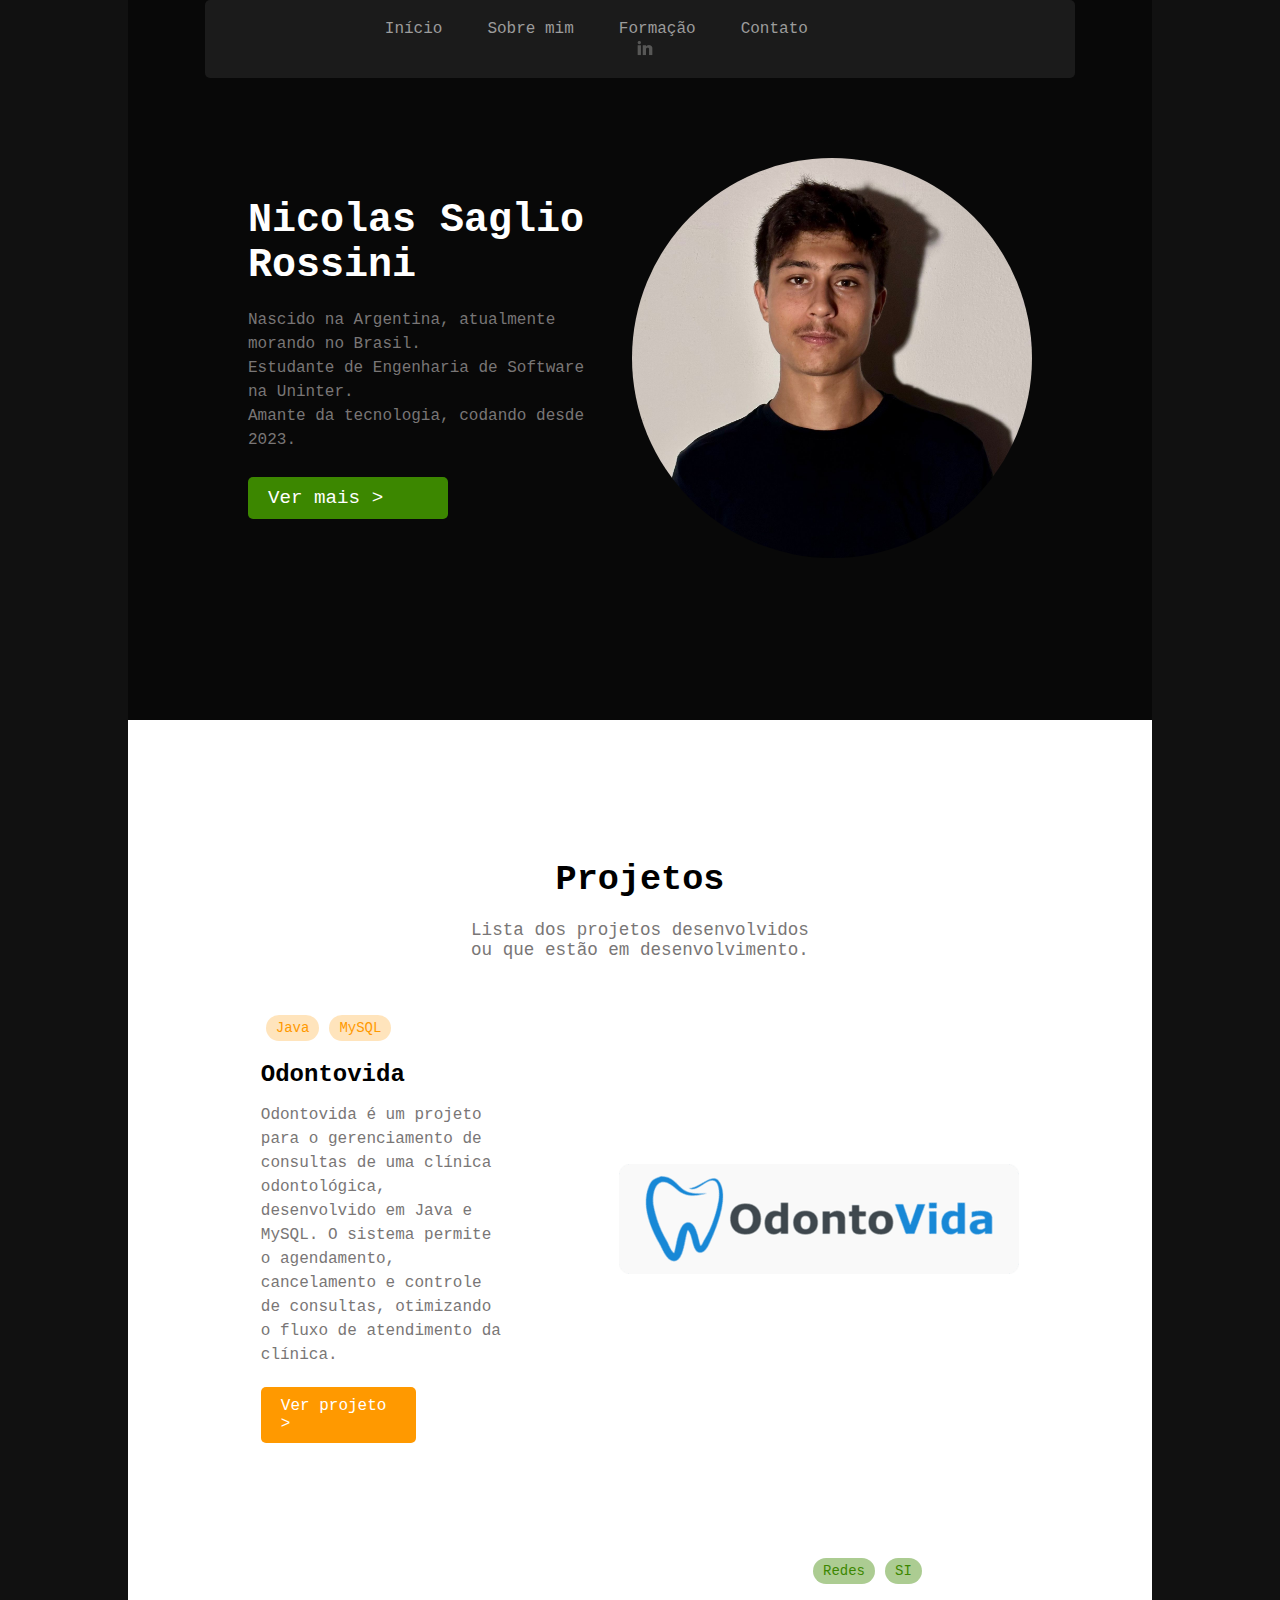
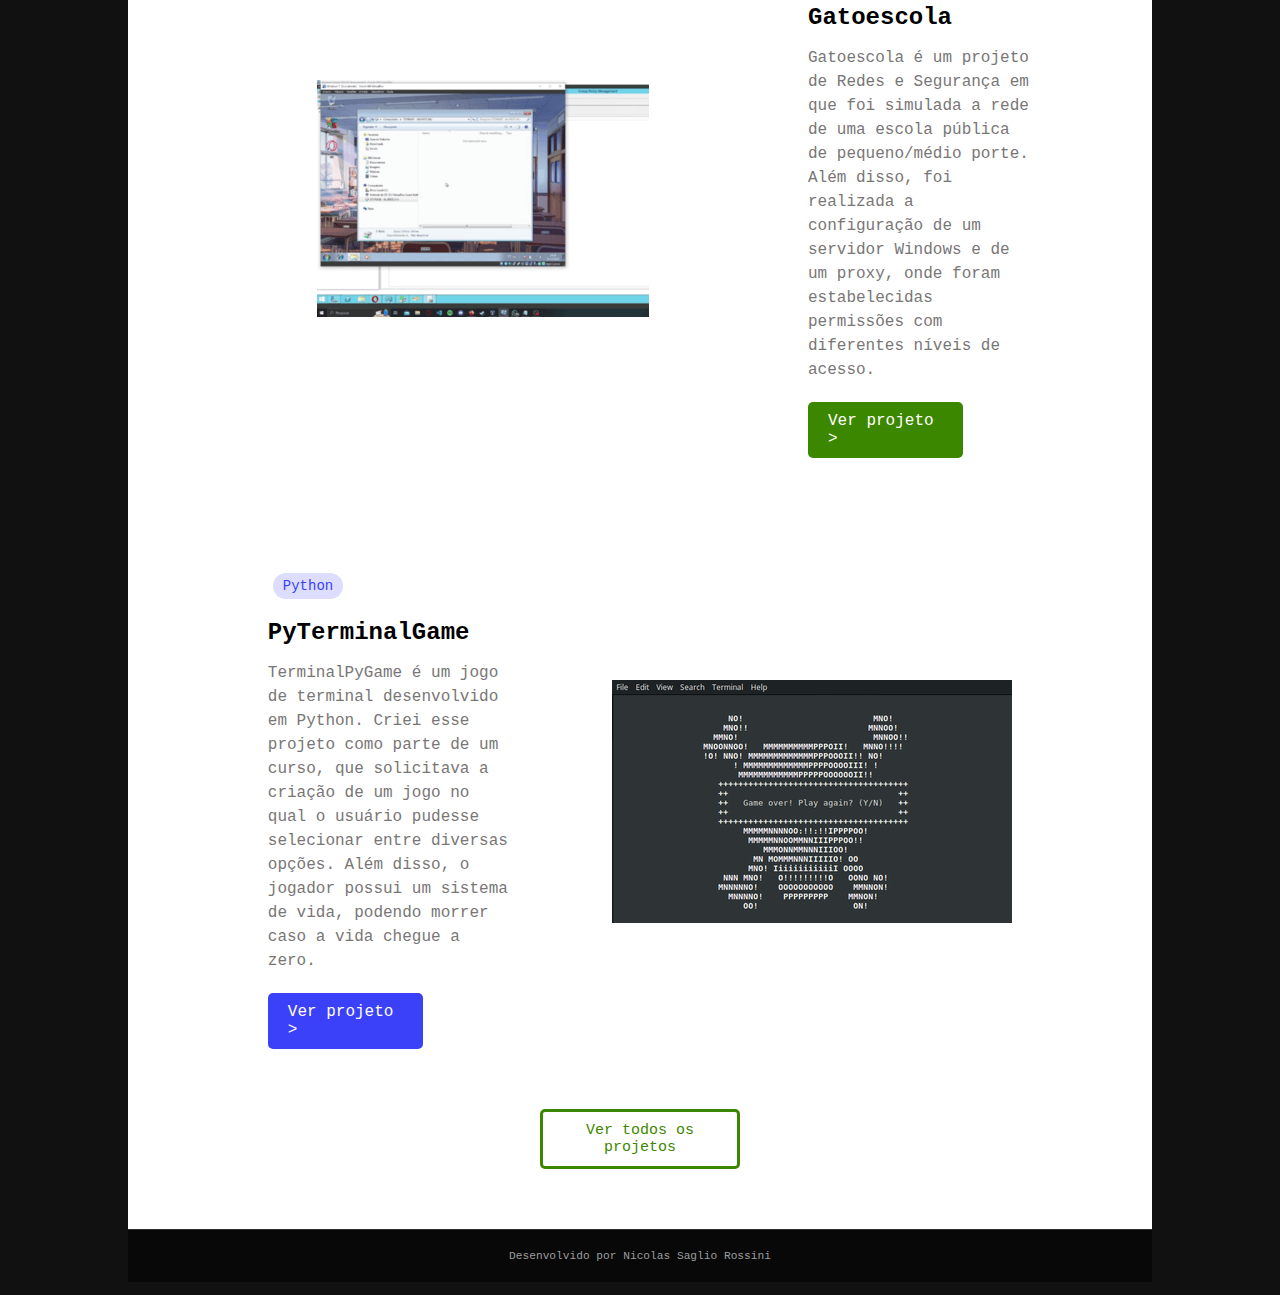
<file: index.html>
<!DOCTYPE html>
<html lang="pt-BR">
<head>
    <meta charset="UTF-8">
    <meta name="viewport" content="width=device-width, initial-scale=1.0">
    <link rel="stylesheet" href="style.css">
    <title>Nicolas Saglio Rossini</title>
</head>
<body>
    <section id="intro" class="intro">
        <header>
            <nav>
                <ul>
                    <li><a href="index.html">Início</a></li>
                    <li><a href="sobremim.html">Sobre mim</a></li>
                    <li><a href="formacao.html">Formação</a></li>
                    <li><a href="contato.html">Contato</a></li>
                    <li><a href="https://www.linkedin.com/in/nicolas-saglio-rossini/" target="_blank"><img src="imagens/linkedin.png" alt="LinkedIn" class="linkedin"></a></li>
                </ul>
            </nav>
        </header>
        <div class="profile-pic">
            <img src="imagens/profile.jpg" alt="Nicolas Saglio Rossini">
        </div>
        <div class="info">
            <h1>Nicolas Saglio Rossini</h1>
            <p>Nascido na Argentina, atualmente morando no Brasil.<br>
                Estudante de Engenharia de Software na Uninter.<br>
                Amante da tecnologia, codando desde 2023.</p>
            <a href="sobremim.html" class="button">Ver mais &gt;</a>
        </div>
    </section>    
        
            
        <div class="separator">
            <h2 >Projetos</h2>
            <p>Lista dos projetos desenvolvidos<br> ou que estão em desenvolvimento.</p>
    
            <div class="project-container">
                <div class="project-card project-card1">
                    <div class="project-tags">
                        <span class="project-tag orange-tag">Java</span>
                        <span class="project-tag orange-tag">MySQL</span>
                    </div>
                        <h3>Odontovida</h3>
                        <p>Odontovida é um projeto para o gerenciamento de consultas de uma clínica odontológica, desenvolvido em Java e MySQL. O sistema permite o agendamento, cancelamento e controle de consultas, otimizando o fluxo de atendimento da clínica.</p>
                        <a href="https://github.com/nilotachi/OdontoVida" target="_blank" class="project-button orange-button">Ver projeto &gt;</a>
                </div>
                    <div class="project-img img-odonto">
                        <img src="imagens/odontovida.png" alt="Odontovida">
                    </div>
            </div>
        
        
            <div class="project-container2">
                <div class="project-img img-gatoescola">
                    <img src="imagens/gatoescola.png" alt="Gatoescola">
                </div>
                <div class="project-card project-card2">
                    <div class="project-tags">
                        <span class="project-tag green-tag">Redes</span>
                        <span class="project-tag green-tag">SI</span>
                    </div>
                        <h3>Gatoescola</h3>
                        <p>Gatoescola é um projeto de Redes e Segurança em que foi simulada a rede de uma escola pública de pequeno/médio porte. Além disso, foi realizada a configuração de um servidor Windows e de um proxy, onde foram estabelecidas permissões com diferentes níveis de acesso.</p>
                        <a href="https://github.com/nilotachi/GatoEscola" target="_blank" class="project-button green-button">Ver projeto &gt;</a>
                </div>
            </div>
            <div class="project-container2">
                <div class="project-card">
                    <div class="project-tags">
                        <span class="project-tag blue-tag">Python</span>
                    </div>
                        <h3>PyTerminalGame</h3>
                        <p>TerminalPyGame é um jogo de terminal desenvolvido em Python. Criei esse projeto como parte de um curso, que solicitava a criação de um jogo no qual o usuário pudesse selecionar entre diversas opções. Além disso, o jogador possui um sistema de vida, podendo morrer caso a vida chegue a zero.</p>
                        <a href="https://github.com/nilotachi/TerminalPyGame" target="_blank" class="project-button blue-button">Ver projeto &gt;</a>
                </div>
                <div class="project-img img-py">
                        <img src="imagens/terminal.png" alt="PyTerminalGame">
                </div>
            </div>
            <div>
                <a href="https://github.com/nilotachi?tab=repositories" target="_blank" class="vertodos-button">Ver todos os projetos</a>
            </div>
        </div>

        <footer class="footer">
            <p>Desenvolvido por Nicolas Saglio Rossini</p>
        </footer>
    
</body>
</html>
</file>
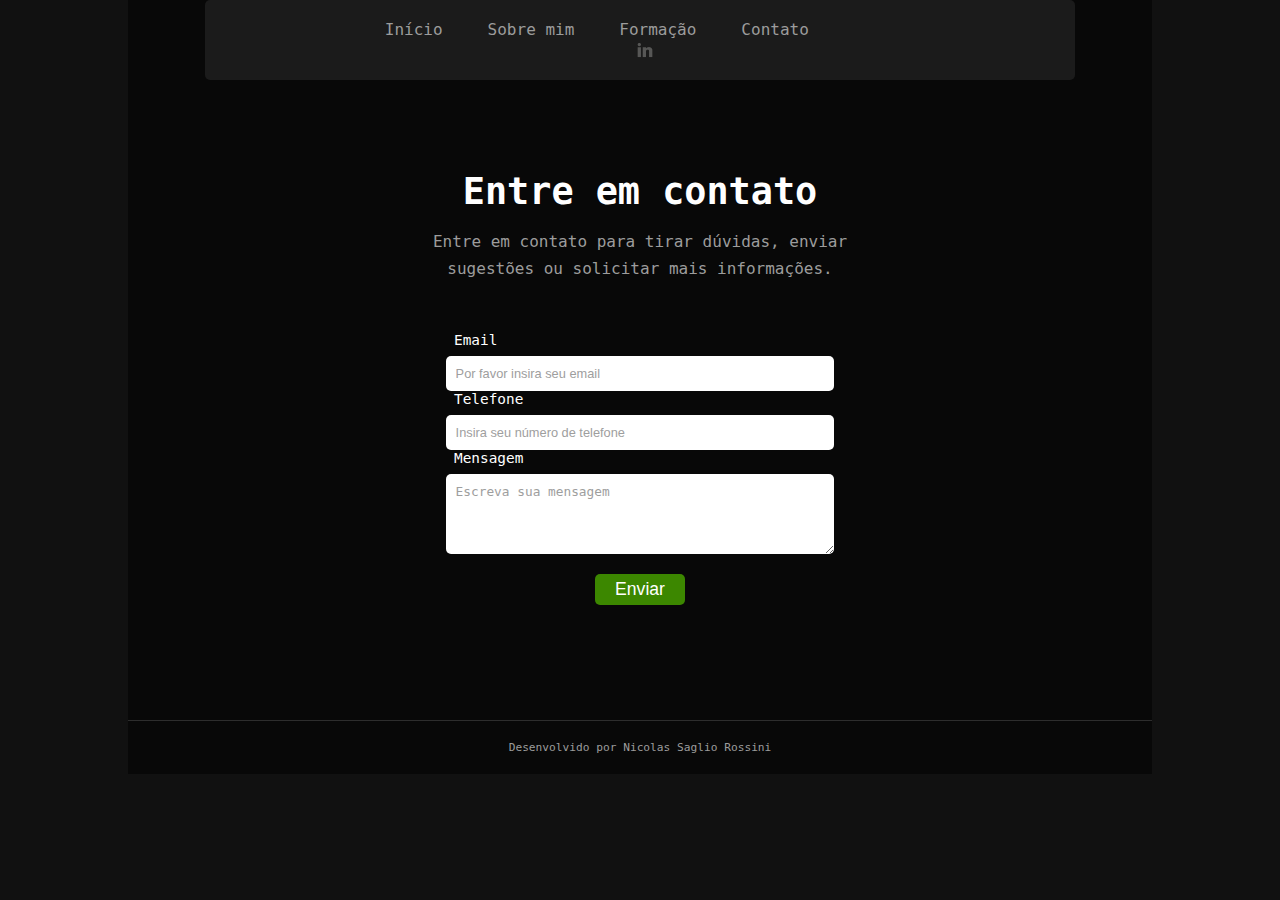
<file: contato.html>
<!DOCTYPE html>
<html lang="pt-BR">
<head>
    <meta charset="UTF-8">
    <meta name="viewport" content="width=device-width, initial-scale=1.0">
    <link rel="stylesheet" href="style.css">
    <title>Nicolas Saglio Rossini</title>
</head>
<body>
    <section id="intro" class="intro">
        <header>
            <nav>
                <ul>
                    <li><a href="index.html">Início</a></li>
                    <li><a href="sobremim.html">Sobre mim</a></li>
                    <li><a href="formacao.html">Formação</a></li>
                    <li><a href="contato.html">Contato</a></li>
                    <li><a href="https://www.linkedin.com/in/nicolas-saglio-rossini/" target="_blank"><img src="imagens/linkedin.png" alt="LinkedIn"></a></li>
                </ul>
            </nav>
        </header>
        <div class="container">
            <h1>Entre em contato</h1>
            <p>Entre em contato para tirar dúvidas, enviar sugestões ou solicitar mais informações.</p>
            <form>
                <label for="email">Email</label>
                <input type="email" id="email" name="email" placeholder="Por favor insira seu email" required>
    
                <label for="telefone">Telefone</label>
                <input type="tel" id="telefone" name="telefone" placeholder="Insira seu número de telefone" required>
    
                <label for="mensagem">Mensagem</label>
                <textarea id="mensagem" name="mensagem" placeholder="Escreva sua mensagem" rows="4" required></textarea>
    
                <button class="submit" type="submit">Enviar</button>
            </form>
        </div>
    </section>    
        <footer class="footer">
            <p>Desenvolvido por Nicolas Saglio Rossini</p>
        </footer>
</body>
</html>
</file>
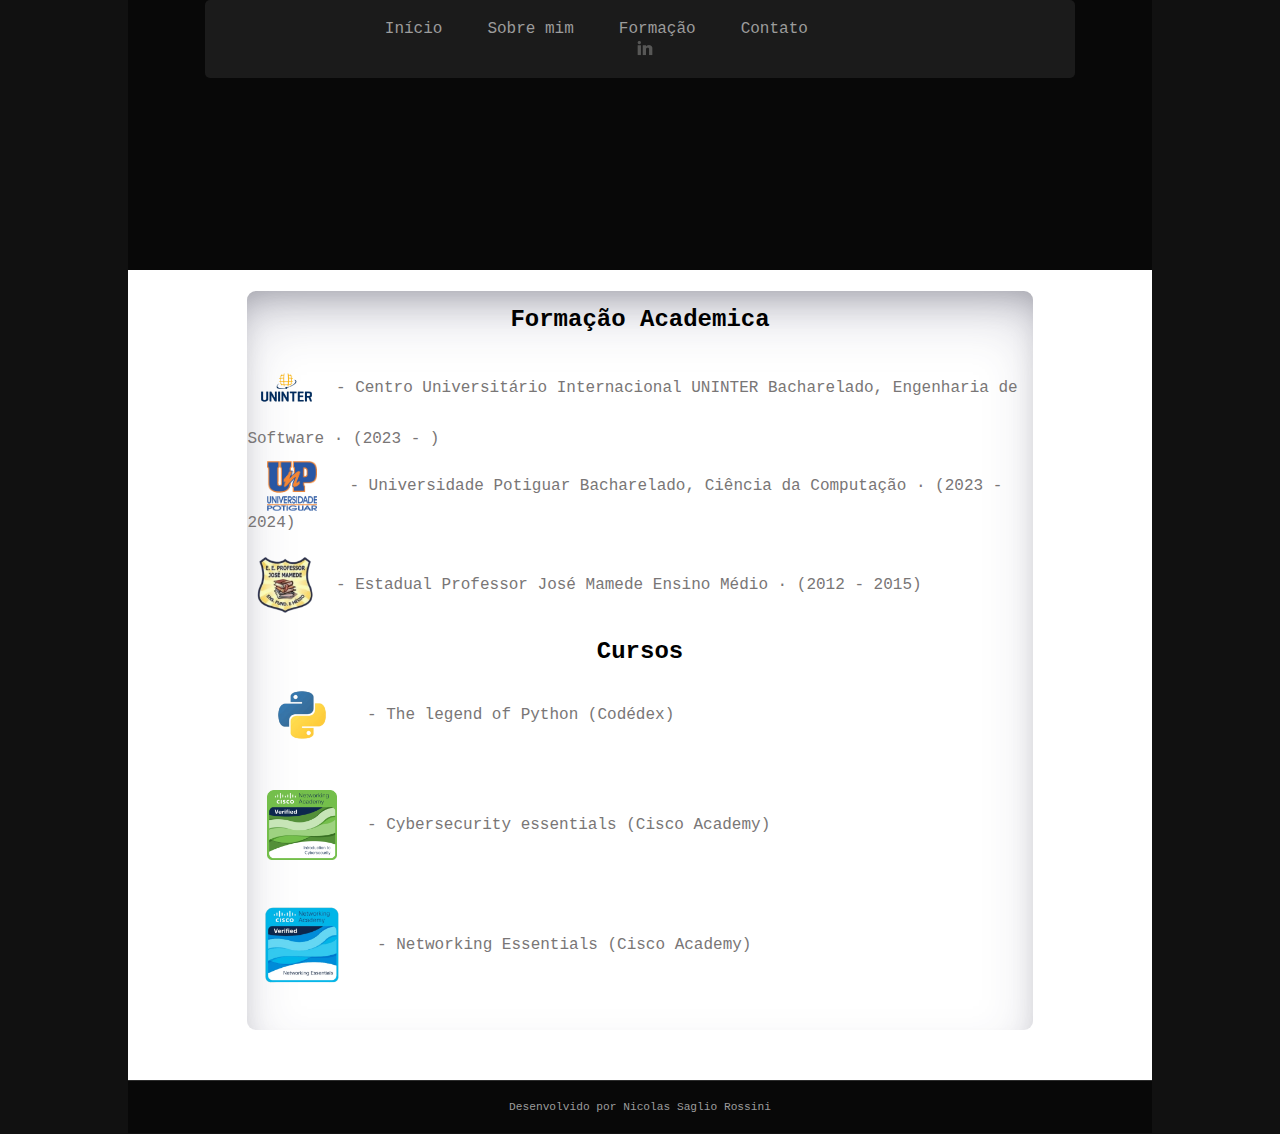
<file: formacao.html>
<!DOCTYPE html
<html lang="pt-BR">
<head>
    <meta charset="UTF-8">
    <meta name="viewport" content="width=device-width, initial-scale=1.0">
    <link rel="stylesheet" href="style.css">
    <title>Nicolas Saglio Rossini</title>
    
</head>
<body>
    <section id="intro" class="sobremim-intro">
        <header>
            <nav>
                <ul>
                    <li><a href="index.html">Início</a></li>
                    <li><a href="sobremim.html">Sobre mim</a></li>
                    <li><a href="formacao.html">Formação</a></li>
                    <li><a href="contato.html">Contato</a></li>
                    <li><a href="https://www.linkedin.com/in/nicolas-saglio-rossini/" target="_blank"><img src="imagens/linkedin.png" alt="LinkedIn"></a></li>
                </ul>
            </nav>
        </header>
    </section> 
        <div class="separator">
            <div class="formacao-card">
                <h3>Formação Academica</h3>

                <div class="formacao-item">
                    <p><img src="imagens/uninter.png" alt="ícone uninter" class="icon">- Centro Universitário Internacional UNINTER
                        Bacharelado, Engenharia de Software · (2023 - )</p>
                </div>

                <div class="formacao-item">
                    <p><img src="imagens/unp.png" alt="ícone unp" class="icon icon-unp">- Universidade Potiguar
                        Bacharelado, Ciência da Computação · (2023 - 2024)</p>
                </div>
                <div class="formacao-item"> 
                    <p><img src="imagens/mamede.png" alt="ícone escola" class="icon">- Estadual Professor José Mamede
                        Ensino Médio · (2012 - 2015)</p> 
                </div>
                <h3>Cursos</h3>

                <div class="formacao-item item-python">
                    <p>
                        <img src="imagens/python.png" alt="ícone python3" class="icon icon-python" data-large="imagens/python-certificate.jpg">
                        - The legend of Python (Codédex)
                    </p>
                </div>

                <div class="formacao-item">
                    <p>
                        <img src="imagens/cybersecurity.png" alt="ícone cisco" class="icon icon-cisco " data-large="imagens/cybersecurity-certificate.png">
                        - Cybersecurity essentials (Cisco Academy)
                    </p>
                </div>

                <div class="formacao-item">
                    <p>
                        <img src="imagens/networking.png" alt="ícone networking" class="icon icon-networking" data-large="imagens/networking-certificate.png">
                        - Networking Essentials (Cisco Academy)
                    </p>
                </div>

                <div id="imageModal" class="modal">
                    <span class="close">&times;</span>
                    <img class="modal-content" id="modalImage">
                    <div id="caption"></div>
                </div>

            </div>
        </div>
    
    <footer class="footer">
        <p>Desenvolvido por Nicolas Saglio Rossini</p>
    </footer>

    <script src="script.js"></script>
</body>
</html>
</file>
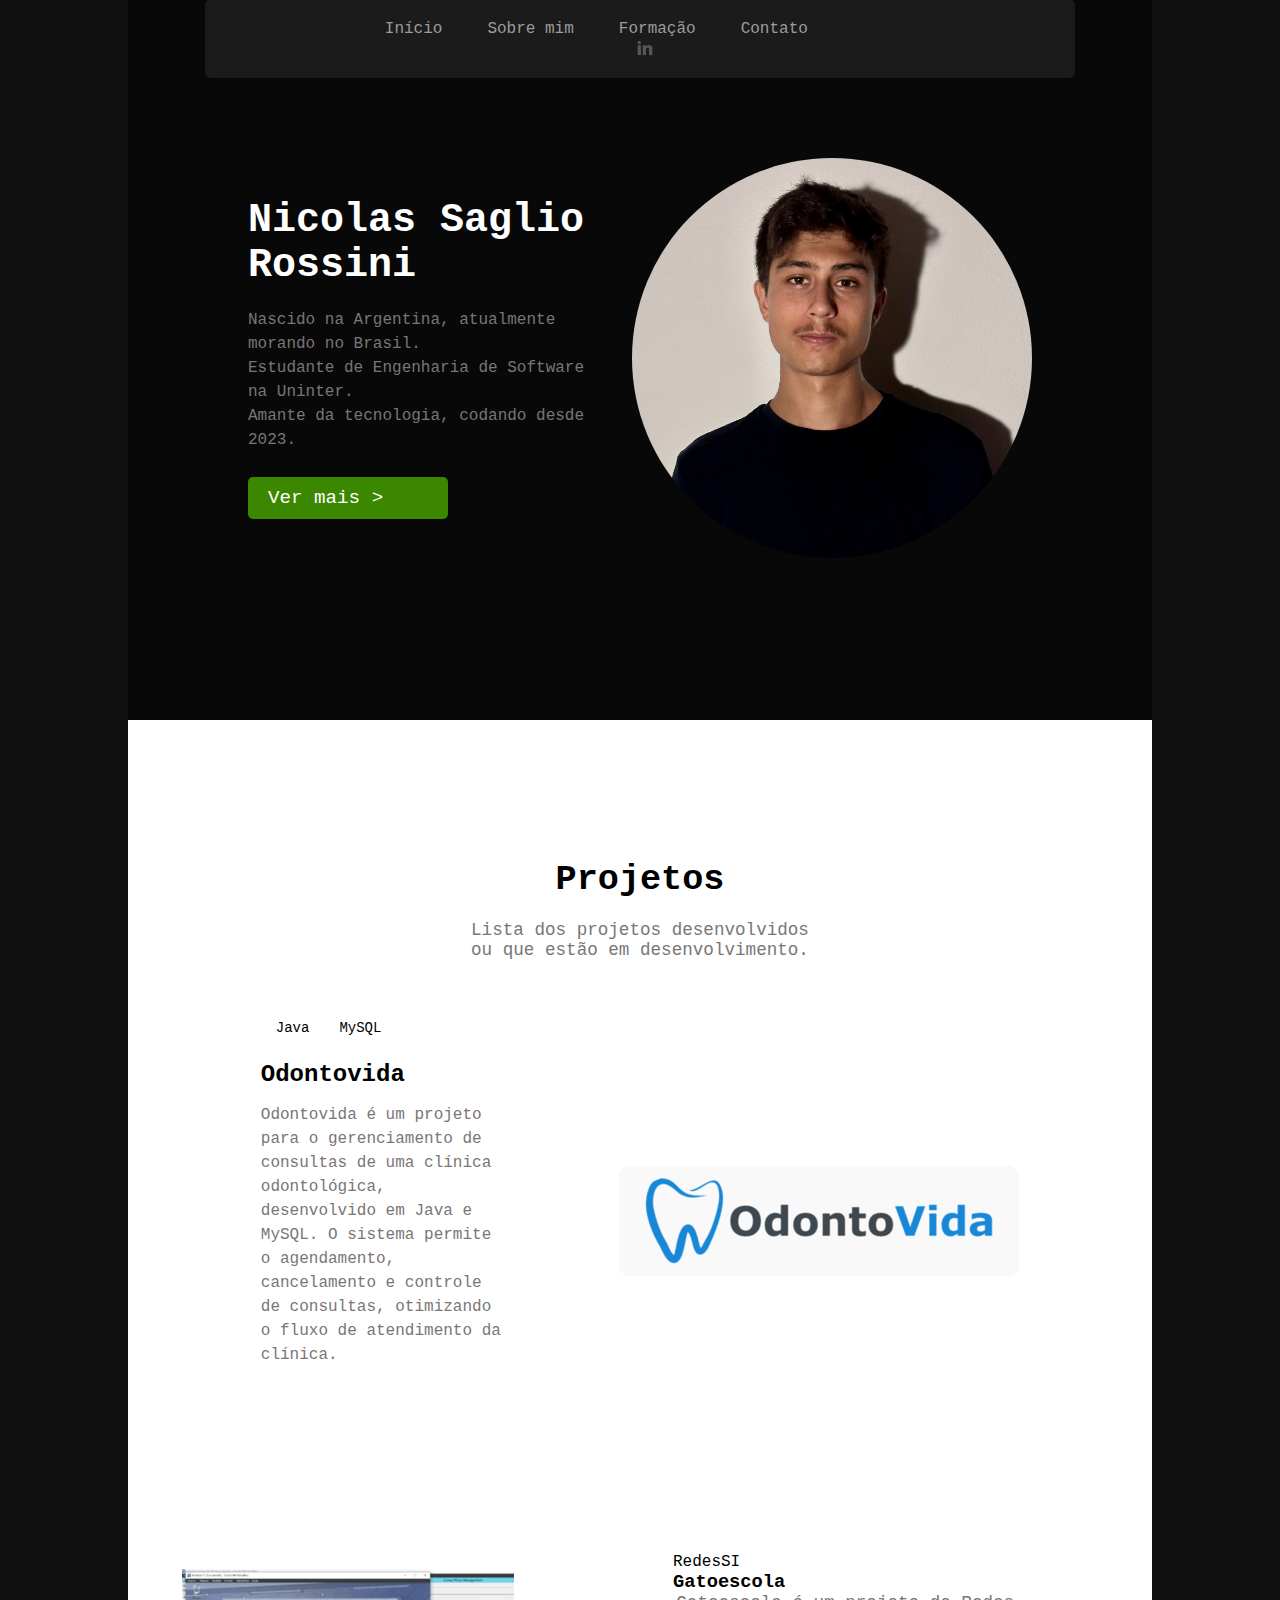
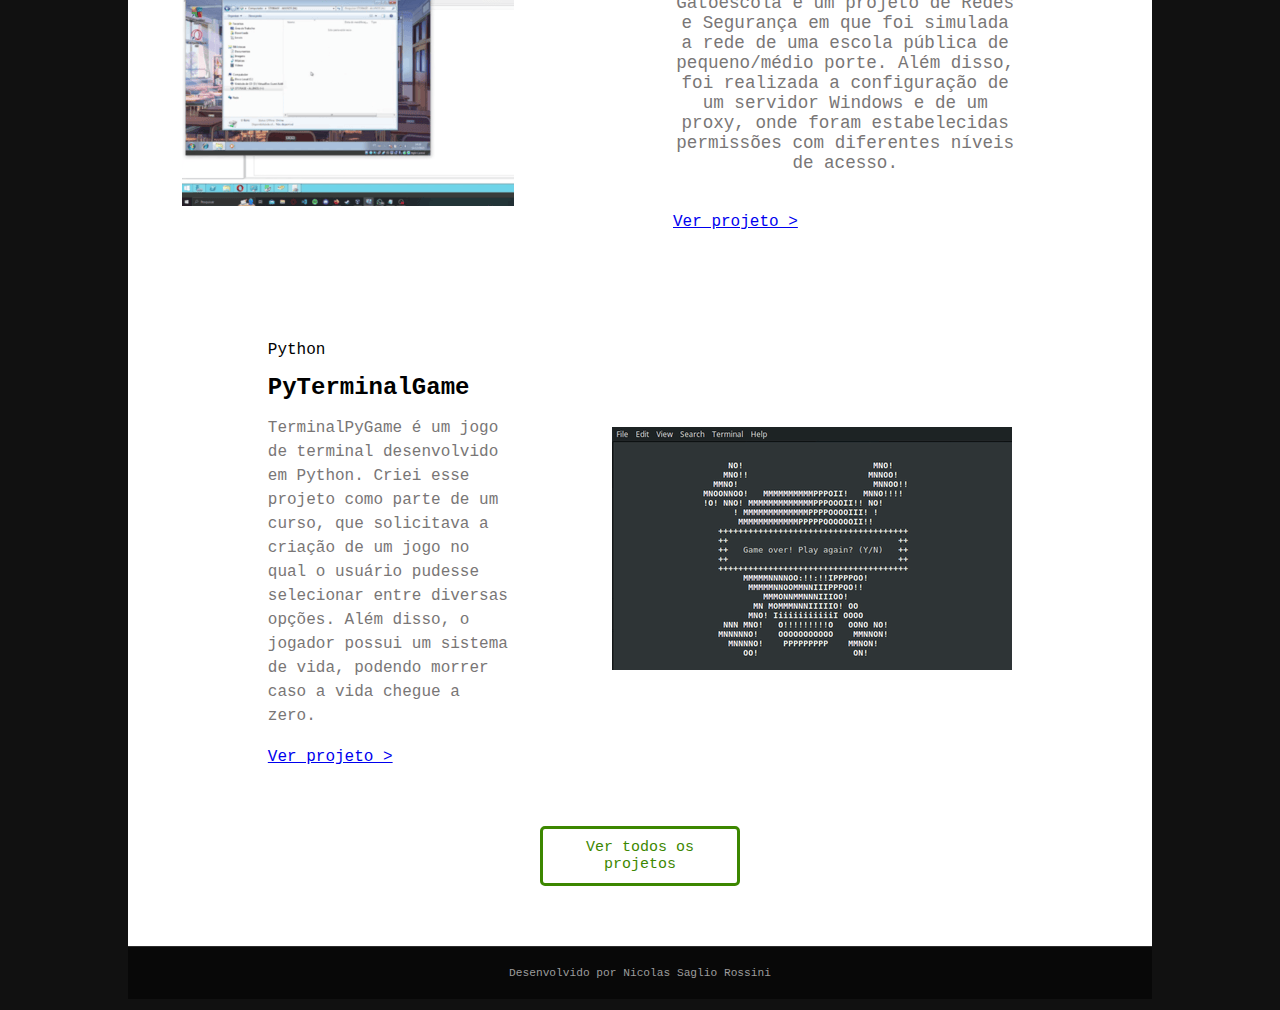
<file: home.html>
<!DOCTYPE html
<html lang="pt-BR">
<head>
    <meta charset="UTF-8">
    <meta name="viewport" content="width=device-width, initial-scale=1.0">
    <link rel="stylesheet" href="style.css">
    <title>Nicolas Saglio Rossini</title>
</head>
<body>
    <section id="intro" class="intro">
        <header>
            <nav>
                <ul>
                    <li><a href="home.html">Início</a></li>
                    <li><a href="sobremim.html">Sobre mim</a></li>
                    <li><a href="formacao.html">Formação</a></li>
                    <li><a href="contato.html">Contato</a></li>
                    <li><a href="https://www.linkedin.com/in/nicolas-saglio-rossini/" target="_blank"><img src="imagens/linkedin.png" alt="LinkedIn"></a></li>
                </ul>
            </nav>
        </header>
        <div class="profile-pic">
            <img src="imagens/profile.jpg" alt="Nicolas Saglio Rossini">
        </div>
        <div class="info">
            <h1>Nicolas Saglio Rossini</h1>
            <p>Nascido na Argentina, atualmente morando no Brasil.<br>
                Estudante de Engenharia de Software na Uninter.<br>
                Amante da tecnologia, codando desde 2023.</p>
            <a href="sobremim.html" class="button">Ver mais &gt;</a>
        </div>
    </section>    
        
            
        <div class="separator">
            <h2 >Projetos</h2>
            <p>Lista dos projetos desenvolvidos<br> ou que estão em desenvolvimento.</p>
    
            <div class="project-container">
                <div class="project-card">
                    <div class="project-tags">
                        <span class="project-tag">Java</span>
                        <span class="project-tag">MySQL</span>
                    </div>
                        <h3>Odontovida</h3>
                        <p>Odontovida é um projeto para o gerenciamento de consultas de uma clínica odontológica, desenvolvido em Java e MySQL. O sistema permite o agendamento, cancelamento e controle de consultas, otimizando o fluxo de atendimento da clínica.</p>
                        <a href="https://github.com/nilotachi/OdontoVida" target="_blank" class="project-button">Ver projeto &gt;</a>
                </div>
                    <div class="project-img">
                        <img src="imagens/odontovida.png" alt="Odontovida">
                    </div>
            </div>
        
        
            <div class="project-container2">
                <div class="project-img2">
                    <img src="imagens/gatoescola.png" alt="Gatoescola">
                </div>
                <div class="project-card2">
                    <div class="project-tags">
                        <span class="project-tag2">Redes</span>
                        <span class="project-tag2">SI</span>
                    </div>
                        <h3>Gatoescola</h3>
                        <p>Gatoescola é um projeto de Redes e Segurança em que foi simulada a rede de uma escola pública de pequeno/médio porte. Além disso, foi realizada a configuração de um servidor Windows e de um proxy, onde foram estabelecidas permissões com diferentes níveis de acesso.</p>
                        <a href="https://github.com/nilotachi/GatoEscola" target="_blank" class="project-button2">Ver projeto &gt;</a>
                </div>
            </div>
            <div class="project-container2">
                <div class="project-card">
                    <div class="project-tags">
                        <span class="project-tag3">Python</span>
                    </div>
                        <h3>PyTerminalGame</h3>
                        <p>TerminalPyGame é um jogo de terminal desenvolvido em Python. Criei esse projeto como parte de um curso, que solicitava a criação de um jogo no qual o usuário pudesse selecionar entre diversas opções. Além disso, o jogador possui um sistema de vida, podendo morrer caso a vida chegue a zero.</p>
                        <a href="https://github.com/nilotachi/TerminalPyGame" target="_blank" class="project-button3">Ver projeto &gt;</a>
                </div>
                <div class="project-img">
                        <img src="imagens/terminal.png" alt="PyTerminalGame">
                </div>
            </div>
            <div>
                <a href="https://github.com/nilotachi?tab=repositories" target="_blank" class="vertodos-button">Ver todos os projetos</a>
            </div>
        </div>

        <footer class="footer">
            <p>Desenvolvido por Nicolas Saglio Rossini</p>
        </footer>
    
</body>
</html>
</file>
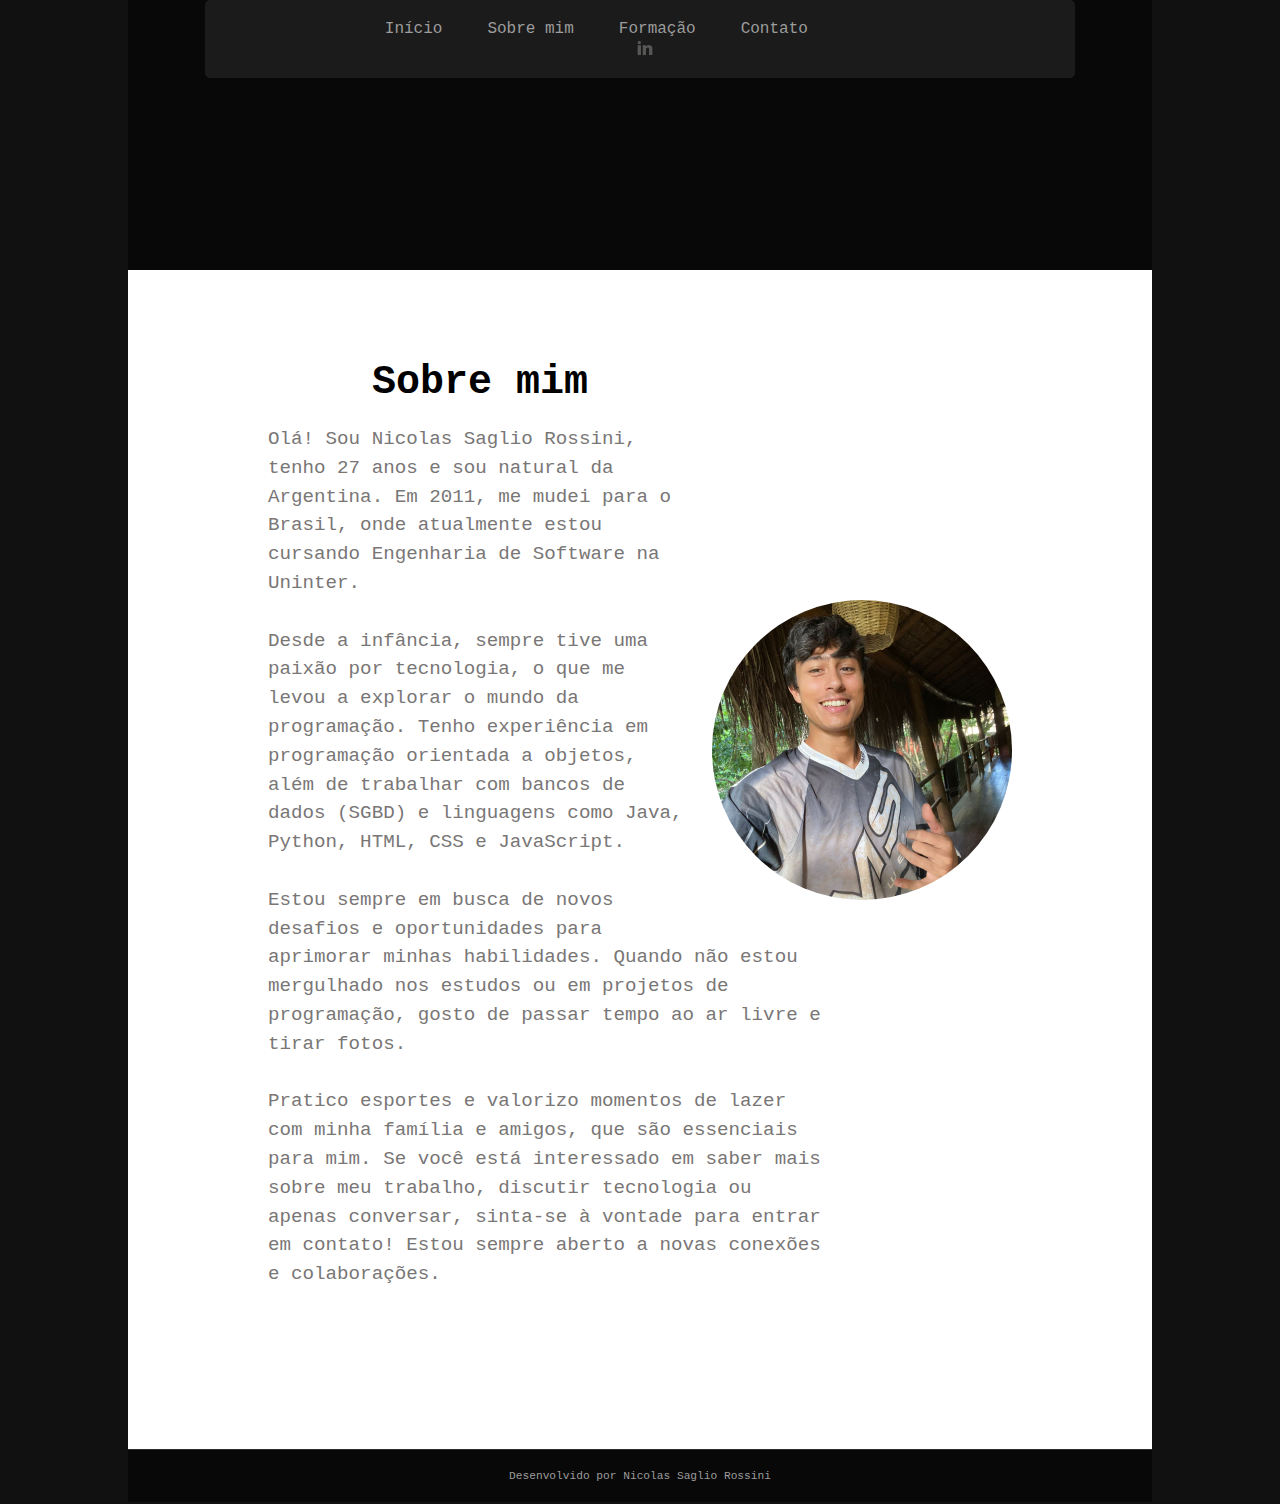
<file: sobremim.html>
<!DOCTYPE html>
<html lang="pt-BR">
<head>
    <meta charset="UTF-8">
    <meta name="viewport" content="width=device-width, initial-scale=1.0">
    <link rel="stylesheet" href="style.css">
    <title>Nicolas Saglio Rossini</title>
</head>
<body>
    <section id="intro" class="sobremim-intro">
        <header>
            <nav>
                <ul>
                    <li><a href="index.html">Início</a></li>
                    <li><a href="sobremim.html">Sobre mim</a></li>
                    <li><a href="formacao.html">Formação</a></li>
                    <li><a href="contato.html">Contato</a></li>
                    <li><a href="https://www.linkedin.com/in/nicolas-saglio-rossini/" target="_blank"><img src="imagens/linkedin.png" alt="LinkedIn"></a></li>
                </ul>
            </nav>
        </header>
    </section> 

        <div class="separator">
            <div class="sobremim-pic">
                <img src="imagens/nicofeliz.jpg" alt="Nicolas Saglio Rossini">
            </div>
            <div class="sobremim-info">
                <h1>Sobre mim</h1>
                <p>Olá! Sou Nicolas Saglio Rossini, tenho 27 anos e sou natural da Argentina. Em 2011, me mudei para o Brasil, onde atualmente estou cursando Engenharia de Software na Uninter.<br><br> Desde a infância, sempre tive uma paixão por tecnologia, o que me levou a explorar o mundo da programação.
                    Tenho experiência em programação orientada a objetos, além de trabalhar com bancos de dados (SGBD) e linguagens como Java, Python, HTML, CSS e JavaScript.<br><br>  Estou sempre em busca de novos desafios e oportunidades para aprimorar minhas habilidades.
                    Quando não estou mergulhado nos estudos ou em projetos de programação, gosto de passar tempo ao ar livre e tirar fotos.<br><br>  Pratico esportes e valorizo momentos de lazer com minha família e amigos, que são essenciais para mim.
                    Se você está interessado em saber mais sobre meu trabalho, discutir tecnologia ou apenas conversar, sinta-se à vontade para entrar em contato! Estou sempre aberto a novas conexões e colaborações.</p>
            </div>
        </div>

        <footer class="footer">
            <p>Desenvolvido por Nicolas Saglio Rossini</p>
        </footer>
</body>
</html>
</file>
<file: style.css>
* {
    margin: 0;
    padding: 0;
    box-sizing: border-box;
}

body {
    font-family: 'IBM Plex Mono', monospace;
    background-color: #111;
    color: white;
    min-height: 100vh;
    display: flex;
    flex-direction: column;
}

/* Barra de navegação  e itens da mesma */
header {
    background-color: #1b1b1b;
    padding: 20px 0;
    text-align: center;
    width: 85%;
    margin: 0 auto;
    border-radius: 5px;
}

nav ul {
    list-style-type: none;
    margin: auto;
    padding: 0;
    display: flex; 
    justify-content: left; 
    flex-wrap: wrap; 
    margin-left: 150px;
}

nav ul li {
    display: inline;
    margin: 0 15px;
    margin-left: 30px;
}

nav ul li a {
    color: #9C9C9C;
    text-decoration: none;
    font-size: 16px;
}

nav ul li a:hover {
    color: #3C8700;
}

nav ul li img {
    display: inline-block; 
    width: 20px;
    height: 20px;
    vertical-align: middle; 
    margin: 0 5px; 
    margin-left: 250px;
    border: 2px solid transparent; 
    transition: border-color 0.3s ease; 
}

/* Parte da introdução, foto, texto e btn */
.intro {
    margin-left: auto;
    margin-right: auto;
    min-height: 80vh;
    max-width: 80%;
    width: 100%;
    flex-direction: column;
    align-items: center;  
    text-align: left; 
    padding: 0px;
    background-color: #080808;
}

.info {
    max-width: 600px;
    text-align: left;
    padding: 20px;
    margin-left: 100px;
    margin-top: 100px;
}

.info h1 {
    font-size: 2.5rem;
    margin-bottom: 20px;
}

.info p {
    font-size: 1rem;
    line-height: 1.5;
    margin-bottom: 20px;
    color: #797676;
}

.button {
    display: block; 
    width: 200px;
    background-color: #3C8700;
    color: white;
    padding: 10px 20px;
    text-decoration: none;
    font-size: 1.2rem;
    border-radius: 5px;
    transition: background-color 0.3s ease;
    margin-top: 25px;
}

.button:hover {
    background-color: #459801;
}

.profile-pic {
    float: right;
    padding: 20px;
    text-align: center;
    margin-right: 100px;
    margin-top: 60px;
}

.profile-pic img {
    border-radius: 50%;
    width: 350px;
    height: 350px;
    object-fit: cover;
    
}

/* Seção de projetos */
.separator {
    background-color: #fff;
    color: #000000;
    padding: 20px;
    margin-top: 0px;
    margin-left: auto;
    margin-right: auto;
    min-height: 90vh;
    max-width: 80%;
    width: 100%;
}

.separator h2 {
    font-size: 2.2rem;
    margin-top: 120px;
    margin-bottom: 20px;
    text-align: center;
}

.separator p {
    font-size: 1.1rem;
    margin-bottom: 40px;
    text-align: center;
    color: #797676;
}

/* Estilo para os projetos */
.project-container {
    display: flex;
    justify-content: space-between;
    align-items: center;
    flex-direction: row;
    box-sizing: border-box;
    overflow: hidden;
    flex-wrap: wrap;
    gap: 14px;
}

.project-card {
    background-color: #fff;
    border-radius: 10px;
    width: 50%;
    margin-left: auto;
}

.project-card h3 {
    color: #000;
    font-size: 1.5rem;
    margin: 15px 0 15px 0;
    text-align: left;
}
.project-card p {
    color: #797676;
    font-size: 1rem;
    line-height: 1.5;
    margin-bottom: 20px;
    text-align: left;
    width: 70%;
}

.project-img {
    max-width: 100%;
    height: auto;
    margin-right: auto;
}

.project-container2 {
    margin-top: 100px;
    display: flex;
    justify-content: space-between;
    align-items: center;
    flex-direction: row;
    box-sizing: border-box;
    overflow: hidden;
}

.project-card2 {
    background-color: #fff;
    border-radius: 10px;
    width: 100%;
    margin-right: auto;
    margin-left: 125px;
}

.project-img.img-gatoescola{
    margin-left: 135px;
}

/* Tags dos projetos */
.project-tags {
    display: flex;
    flex-wrap: wrap;
    margin-top: 10px;
}

.project-tag {
    border-radius: 15px;
    font-size: 14px;
    margin: 5px;
    padding: 5px 10px;
}

.orange-tag {
    background-color: #FFE4BC;
    color: #ff9900;
}

.blue-tag {
    background-color: #DDDEFF;
    color: #3A41F8;
}

.green-tag {
    background-color: #3d87006d;
    color: #3C8700;
}
 
/* Project buttons */
.project-button {
    display: flex;
    width: 155px;
    border: none;
    border-radius: 5px;
    color: #fff;
    cursor: pointer;
    font-size: 16px;
    padding: 10px 20px;
    text-decoration: none;
    transition: background-color 0.3s ease;
}

.orange-button {
    background-color: #ff9900;
}

.orange-button:hover {
    background-color: #f5a42c;
}

.blue-button {
    background-color: #3A41F8;
}

.blue-button:hover {
    background-color: #5A61FF;
}

.green-button {
    background-color: #3C8700;
}

.green-button:hover {
    background-color: #459801;
}

/* Botão para ver todos os projetos */
.vertodos-button {
    display: block; 
    width: 200px;
    background-color: #fff;
    color: #3C8700;
    padding: 10px 20px;
    text-decoration: none;
    text-align: center;
    font-size: 15px;
    border-radius: 5px;
    border: 3px solid #3C8700; ;
    transition: background-color 0.3s ease;
    margin: 0 auto;
    margin-bottom: 40px;
    margin-top: 60px;
}

.vertodos-button:hover {
    background-color: #3C8700;
    color: #fff;
}

/* Rodapé */
.footer {
    background-color: #080808;
    color: #9C9C9C;
    text-align: center;
    padding: 20px 0;
    width: 80%;
    font-size: 0.7rem;
    margin: 0 auto;
    border-top: 1px solid #2d2d2d;
}

/* Estilo para a seção Sobre Mim */
.sobremim-intro {
    margin-left: auto;
    margin-right: auto;
    min-height: 30vh;
    max-width: 80%;
    width: 100%;
    flex-direction: column;
    align-items: center;  
    text-align: left; 
    padding: 0px;
    background-color: #080808;
}

.sobremim-pic {
    float: right;
    padding: 20px;
    text-align: center;
    margin-right: 100px;
    margin-top: 290px;
}

.sobremim-pic img {
    border-radius: 50%;
    width: 300px;
    height: 300px;
    object-fit: cover;
    
}

.sobremim-info {
    max-width: 600px;
    text-align: center;
    padding: 20px;
    margin-left: 100px;
    margin-top: 50px;
    margin-bottom: 100px;
}

.sobremim-info h1 {
    font-size: 2.5rem;
    margin-bottom: 20px;
    text-align: center;
}

.sobremim-info p {
    font-size: 1.2rem;
    line-height: 1.5;
    margin-bottom: 20px;
    text-align: left;
    color: #797676;
}


/* Estilo para a seção Contato */
.container {
   
    color: #fff;
    text-align: center;
    padding: 40px;
    width: 50%;
    margin: 0 auto;
    margin-top: 50px;
    margin-bottom: 50px;
}

.container h1 {
    font-size: 2.3rem;
    margin-bottom: 15px;
}

.container p {
    font-size: 1rem;
    line-height: 1.7em;
    margin-bottom: 50px;
    color: #9C9C9C;
}

form {
    display: flex;
    flex-direction: column;
    align-items: center;
}

label {
    align-self: flex-start;
    margin-left: 67px;
    margin-bottom: 8px;
    font-size: 0.9rem;
}

input, textarea {
    width: 100%;
    max-width: 400px;
    padding: 10px;
    margin-bottom: 15px;
    border: none;
    border-radius: 5px;
    font-size: 0.8rem;
}

input::placeholder, textarea::placeholder {
    color: #9e9e9e;
}

.submit {
    background-color: #3C8700;
    color: white;
    padding: 5px 20px;
    border: none;
    border-radius: 5px;
    font-size: 1.1rem;
    cursor: pointer;
    transition: background-color 0.3s ease;
    margin-top: 20px;
}

.submit:hover {
    background-color: #459801;
}

/* Formação academica */
.formacao-card {
    margin: 0 auto;
    border: 1px solid transparent;
    border-radius: 10px;
    box-shadow: rgba(50, 50, 93, 0.25) 0px 30px 60px -12px inset, rgba(0, 0, 0, 0.3) 0px 18px 36px -18px inset;
    width: 80%;
    height: auto;
    background-color: #fff;
}

.formacao-card h3 {
    color: #000;
    font-size: 1.5rem;
    margin: 15px 0 15px 0;
    text-align: center;
}

.formacao-card p {
    color: #797676;
    font-size: 1rem;
    line-height: 1.5;
    margin-top: 20px;
    text-align: left;
    width: 100%;
    margin: 0;
}

.formacao-item {
    display: flex;
    align-items: flex-start;
    margin-bottom: 10px;
}

.formacao-item img.icon {
    width: 10%;
    height: auto;
    margin-right: 10px;
    vertical-align: middle;
}

.formacao-item img.icon.icon-unp {
    width: auto;
    height:50px;
    margin: 0px 32px 0px 20px;
}

.formacao-item img.icon.icon-python, .formacao-item img.icon.icon-cisco{
    width: auto;
    height: 70px;
    margin: 0px 20px 0px 20px;
    cursor: pointer;
    transition: 0.3s;
}

.formacao-item.item-python {
    margin-bottom: 40px;
}

.formacao-item img.icon.icon-networking {
    width: auto;
    height: 150px;
    margin-right: -10px;
    margin-left: -20px;
    cursor: pointer;
    transition: 0.3s;
    
}

#caption {
    visibility: hidden;
}


/* Estilo do Modal (inicialmente oculto) */
.modal {
    display: none; 
    position: fixed;
    z-index: 1; 
    left: 0;
    top: 0;
    width: 100%;
    height: 100%;
    background-color: rgba(0,0,0,0.8);
}

/* Conteúdo da Imagem dentro do Modal */
.modal-content {
    margin: auto;
    display: block;
    max-width: 80%;
    max-height: 80%;
}

/* Botão de fechar (x) */
.close {
    position: absolute;
    top: 10px;
    right: 25px;
    color: #fff;
    font-size: 35px;
    font-weight: bold;
    cursor: pointer;
}



/* Estilo para telas médias (Tablets e laptops pequenos) */
@media (max-width: 1024px) {
    nav ul {
        flex-direction: column;
        margin-left: 0;
    }

    .intro {
        max-width: 80%;
        margin-top: 50px;
        text-align: center;
    }

    .info {
        margin-left: 0;
        text-align: center;
    }

    .profile-pic {
        margin-right: 0;
        margin-top: 20px;
        text-align: center;
    }

    .project-container {
        flex-direction: column;
        align-items: center;
    }

    .project-card, .project-card.project-card2 {
        width: 100%;
        margin-bottom: 40px;
        margin-left: 0;
        margin-right: auto;
    }
    
    .project-card.project-card2 {
        margin-bottom: 0px;
        margin-top: 70px;
    }

    .project-card p, .project-card h3 {
        word-wrap: break-word;

    }

    .project-img {
        width: 100%;
        height: auto;
        object-fit: contain;
        margin: 0 auto;
    }

    .project-img.img-gatoescola{
        margin-top: -10px;
    }

    .project-container2 {
        flex-direction: column;
        align-items: center;
        padding: 20px;
    }

    .project-tags, .project-card2 h3, .project-card2 p {
        display: block;
        text-align: left;
    }

    .formacao-item {
        flex-direction: column;
        align-items: center;
    }

    .formacao-item img.icon {
        width: 30px;
        height: auto;
    }
}

/* Estilo para telas pequenas (smartphones) */
@media (max-width: 768px) {
    nav ul {
        flex-direction: row;
        flex-wrap: wrap;
        justify-content: left;
    }

    .button{
        margin: 0 auto;
        text-align: left;
    }
    
    .info h1 {
        font-size: 1.8rem;
        text-align: center;
    }

    .info p {
        font-size: 0.9rem;
        text-align: left;
    }

    .profile-pic img {
        width: 90%;
        height: auto;
        margin: 0 auto;
    }

    .separator h2 {
        font-size: 1.8rem;
        text-align: center;
    }

    

    .project-card h3 {
        font-size: 1.3rem;
        text-align: left;
    }

    .project-card p {
        font-size: 0.9rem;
        width: 100%;
        text-align: left;
    };

    .project-img.img-gatoescola {
        width: 100%;
        height: auto;
        max-width: 100%;
        object-fit: contain;
        margin: auto;
    }
    
    .project-button, .orange-button, .blue-button, .green-button {
        width: 100%;
    }

    label {
        margin-left: 20px;
    }
    
    input, textarea {
        max-width: 90%;
        margin: 0 5%; 
    }

    .formacao-item {
        flex-direction: column;
        align-items: center;
        margin: 20px 10px 0 10px;
    }

    .formacao-item img.icon {
        width: 30px;
        height: auto;
    }
}

@media (min-width: 768px) and (max-width: 1024px){
    .profile-pic img {
        object-fit: scale-down;
        justify-content: center;
    }

    .button {
        justify-content: center;
    }

    .info{
        margin: 0 auto;
        text-align: left;
    }

    nav ul {
        flex-direction: row;
        flex-wrap: wrap;
        justify-content: left;
    }

    label {
        margin-left: 20px;
    }
    
    input, textarea {
        max-width: 90%; 
        margin: 0 5%; 
    }

    .formacao-item {
        flex-direction: column;
        align-items: center;
        margin: 0 10px 0 10px;
    }

    .formacao-item img.icon {
        width: 30px;
        height: auto;
    }
}

/* Ajustes para telas médias e grandes */
@media (min-width: 1024px) and (max-width: 1200px) {
    nav ul {
        flex-direction: row;
        flex-wrap: wrap;
        justify-content: left;
    }
    
    .project-container2 {
        display: flex;
        justify-content: space-around;
        align-items: flex-start;
        padding: 20px;
        flex-wrap: wrap;
    }
    
    .img-odonto {
        width: 100%;
        height: auto;
        max-width: 50%;
        object-fit: contain;
        margin-right: 10px;
       
    }

    .info{
        margin: 0 auto;
        text-align: left;
    }

    .project-card, .project-card2 {
        margin-left: 20px;
        flex: 1;
    }

    .project-card2 {
        width: 45%;
        margin-top: 20px;
        max-width: auto; 
        padding: 20px;
        box-sizing: border-box;
    }

    .img-gatoescola {
        width: 50%;
        height: auto;
        max-width: 100%;
        object-fit: contain;
       
    }

    .project-tags, .project-card2 h3, .project-card2 p {
        display: block;
        text-align: left;
        margin-top: 10px;
    }

    label {
        margin-left: 20px;
    }
    
    input, textarea {
        max-width: 90%; 
        margin: 0 5%; 
    }
}

/* Estilo para telas grandes (desktop) */
@media (min-width: 1200px) {
    .intro {
        max-width: 80%;
    }

    .project-container {
        justify-content: space-around;
    }

    .project-card, .project-card2 {
        width: 35%;
        text-align: left;
    }

    .profile-pic img {
        width: 400px;
        height: 400px;
    }

    label {
        margin-left: 30px;
    }
    
    input, textarea {
        max-width: 90%; 
        margin: 0 5%; 
    }
}

/* Estilo para telas 4K (telas muito grandes) */
@media (min-width: 2560px) {
    body {
        font-size: 18px;
    }

    .intro, .separator, .sobremim-intro {
        max-width: 60%;
    }

    .project-card, .project-card2 {
        text-align: left;
    }

    .project-card h3 {
        font-size: 2rem;
    }

    .project-card p {
        font-size: 1.2rem;
    }

    .profile-pic img {
        width: 500px;
        height: 500px;
    }

    .separator h2 {
        font-size: 3rem;
    }

    .footer {
        max-width: 60%;
    }

    .project-img.img-gatoescola {
        margin-left: 250px;
    }
}
</file>
